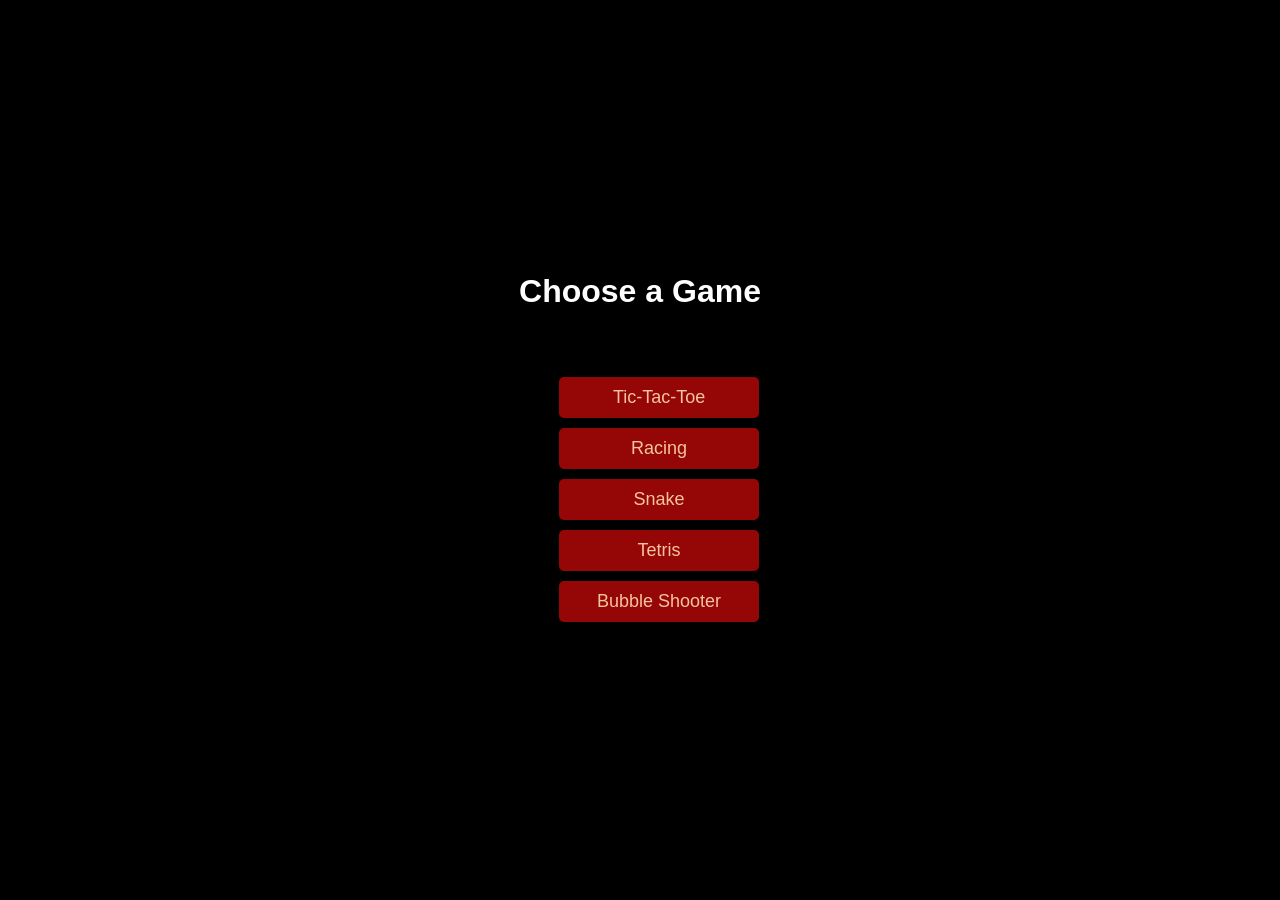
<file: index.html>
<!DOCTYPE html>
<html lang="en">
<head>
    <meta charset="UTF-8">
    <meta name="viewport" content="width=device-width, initial-scale=1.0">
    <title>Menu</title>
    <style>
        body { 
            background-color: #000000;
            color: white;
            font-family: Arial, Helvetica, sans-serif;
            display: flex;
            justify-content: center;
            align-items: center;
            height: 100vh;
            margin: 0;
        }
        .menu {
            display: flex;
            flex-direction: column;
            gap: 20px;
        }
        h1 {
            text-align: center;
            color: #fff;
        }
        .game-list {
            list-style-type: none;
        }
        .game-list li {
            margin: 10px 0;
        }  
        button {
            width: 200px;  /* Button width. */
            padding: 10px 10px;  /* Button padding for size. */
            font-size: 18px;  /* Larger text. */
            background-color:#950707;  /* Green background. */
            color: rgb(245, 196, 157);  /* White text. */
            border: none;  /* No border. */
            border-radius: 5px;  /* Rounded corners. */
            cursor: pointer;  /* Pointer on hover. */
        }
        button:hover {
            background-color: #c83030; 
            color: #e4e0e0; /* Darker green on hover. */
        }

    </style>
</head>
<body>
    <div class="menu">
        <h1>Choose a Game</h1>
        <ul class="game-list">
            <li>
                <button onclick="window.location.href='tic-tac-toe.html'">Tic-Tac-Toe</button>
            </li>
            <li>
                <button onclick="window.location.href='racing.html'">Racing</button>
            </li>
            <li>
                <button onclick="window.location.href='snake.html'">Snake</button>
            </li>
            <li>
                <button onclick="window.location.href='tetris.html'">Tetris</button> 
            </li>
            <li>
                <button onclick="window.location.href='bubble-shooter.html'">Bubble Shooter</button> 
            </li>
        </ul>
    </div>
    
</body>
</html>
</file>
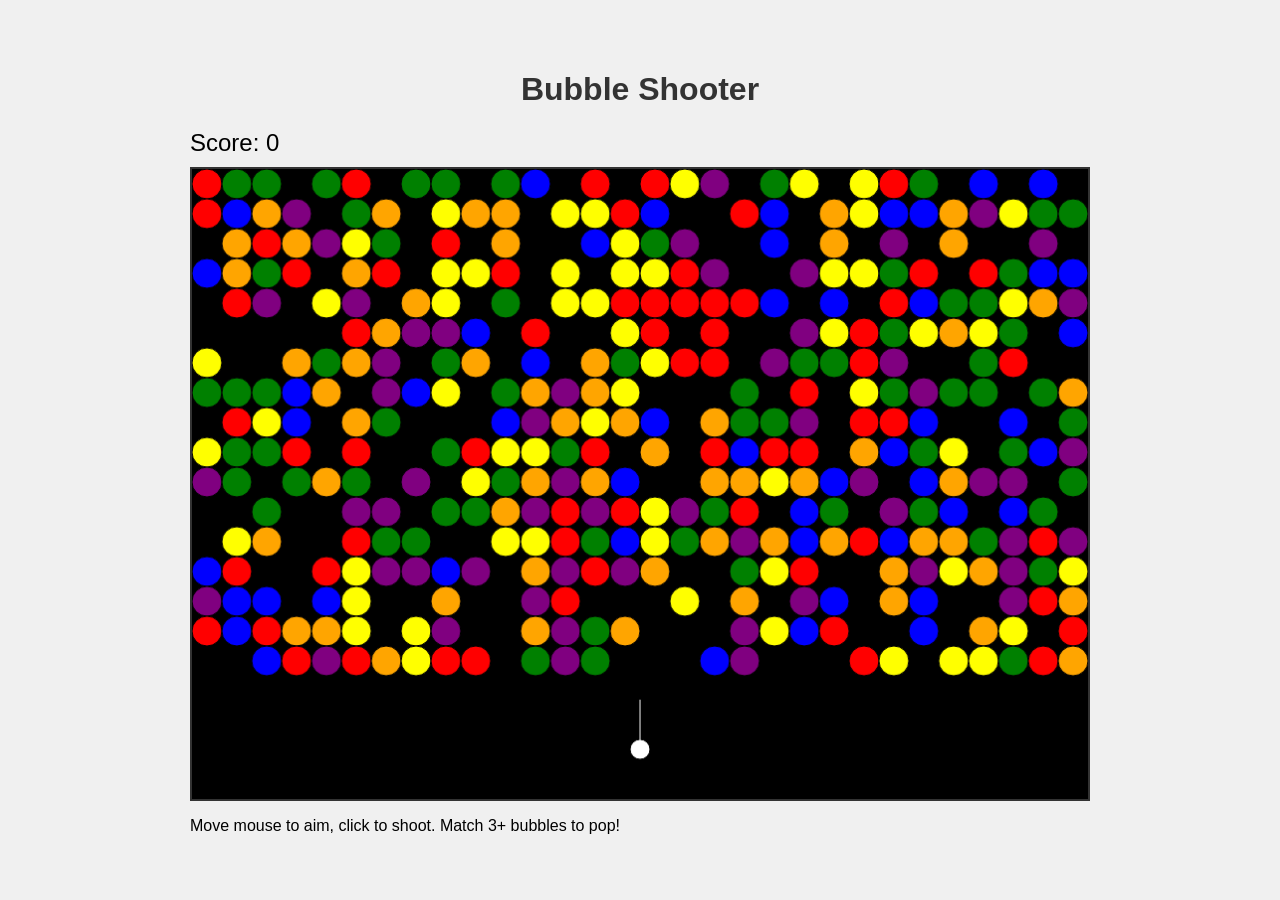
<file: bubble-shooter.html>
<!DOCTYPE html>
<html lang="en">
<head>
    <meta charset="UTF-8">
    <meta name="viewport" content="width=device-width, initial-scale=1.0">
    <title>Bubble Shooter Game</title>
    <link rel="stylesheet" href="/css/bubble-shooter-styles.css">
</head>
<body>
    <div>
        <h1>Bubble Shooter</h1>
        <p id="score">Score: 0</p>
        <canvas id="gameCanvas"></canvas>
        <p>Move mouse to aim, click to shoot. Match 3+ bubbles to pop!</p>
    </div>
    
    <div id="modal" class="modal">
        <div class="modal-content">
            <p id="modalMessage">Game Over! Score: 0</p>
            <button id="playAgainButton">Play Again</button>
        </div>
    </div>
    
    <script src="/js/bubble-shooter.js"></script>
</body>
</html>
</file>
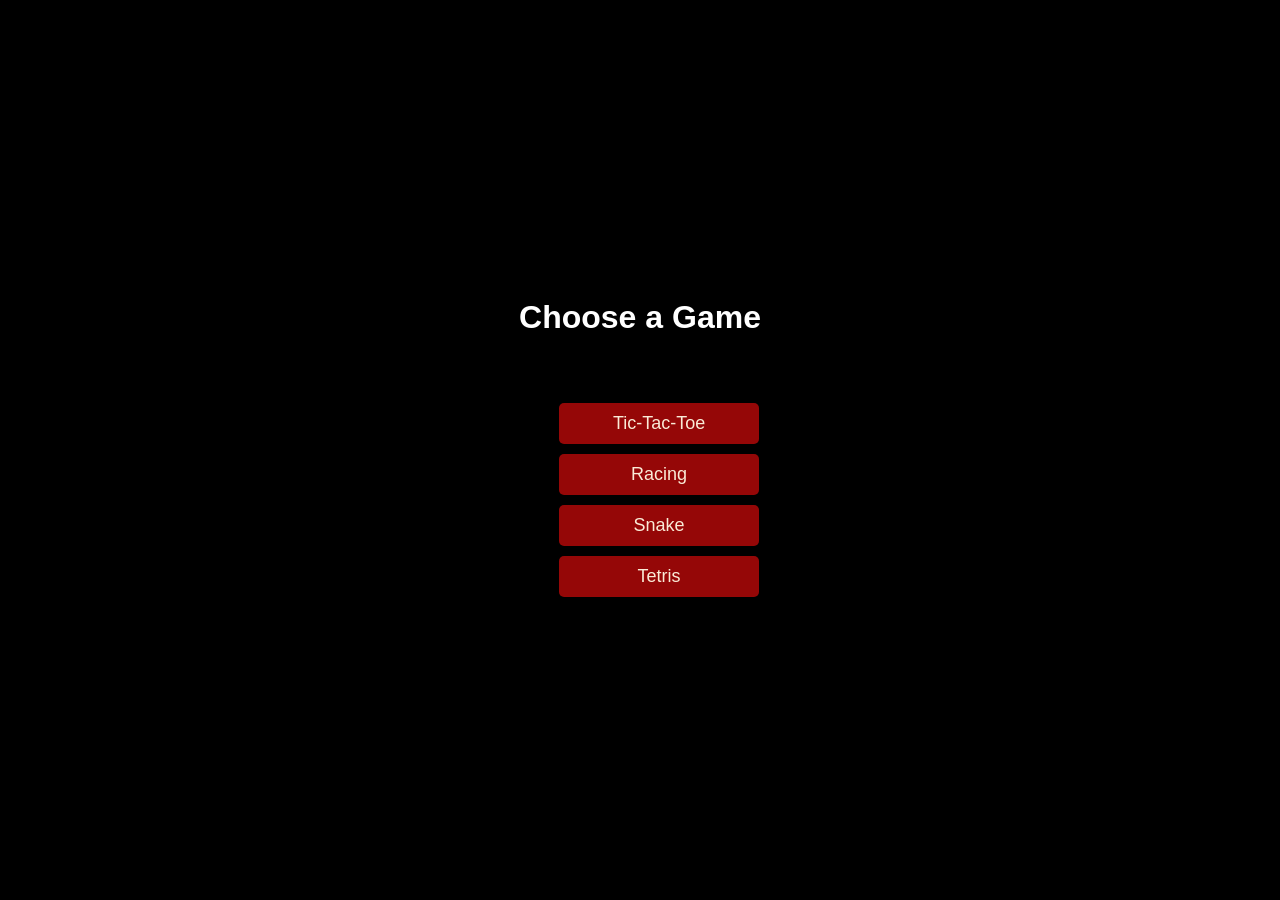
<file: home.html>
<!DOCTYPE html>
<html lang="en">
<head>
    <meta charset="UTF-8">
    <meta name="viewport" content="width=device-width, initial-scale=1.0">
    <title>Home</title>
    <style>
        body {
            background-color: #000000;
            color: white;
            font-family: Arial, Helvetica, sans-serif;
            display: flex;
            justify-content: center;
            align-items: center;
            height: 100vh;
            margin: 0;
        }
        .menu {
            display: flex;
            flex-direction: column;
            gap: 20px;
        }
        h1 {
            text-align: center;
            color: #fff;
        }
        .game-list {
            list-style-type: none;
        }
        .game-list li {
            margin: 10px 0
        }
        button {
            width: 200px;
            padding: 10px 10px;
            font-size: 18px;
            background-color: #950707;
            color: antiquewhite;
            border: none;
            border-radius: 5px;
            cursor: pointer
        }
        button:hover {
            background-color: #c83030;
            color: #e4e0e0;
        }
    </style>
</head>
<body>
    <div class="menu">
        <h1>Choose a Game</h1>
        <ul class="game-list">
            <li>
                <button onclick="window.location.href='tictactoe.html'">Tic-Tac-Toe</button>
            </li>
            <li>
                <button onclick="window.location.href='racing.html'">Racing</button>
            </li>
            <li>
                <button onclick="window.location.href='snake.html'">Snake</button>
            </li>
            <li>
                <button onclick="window.location.href='tetris.html'">Tetris</button>
            </li>

        </ul>
    </div>
</body>
</html>
</file>
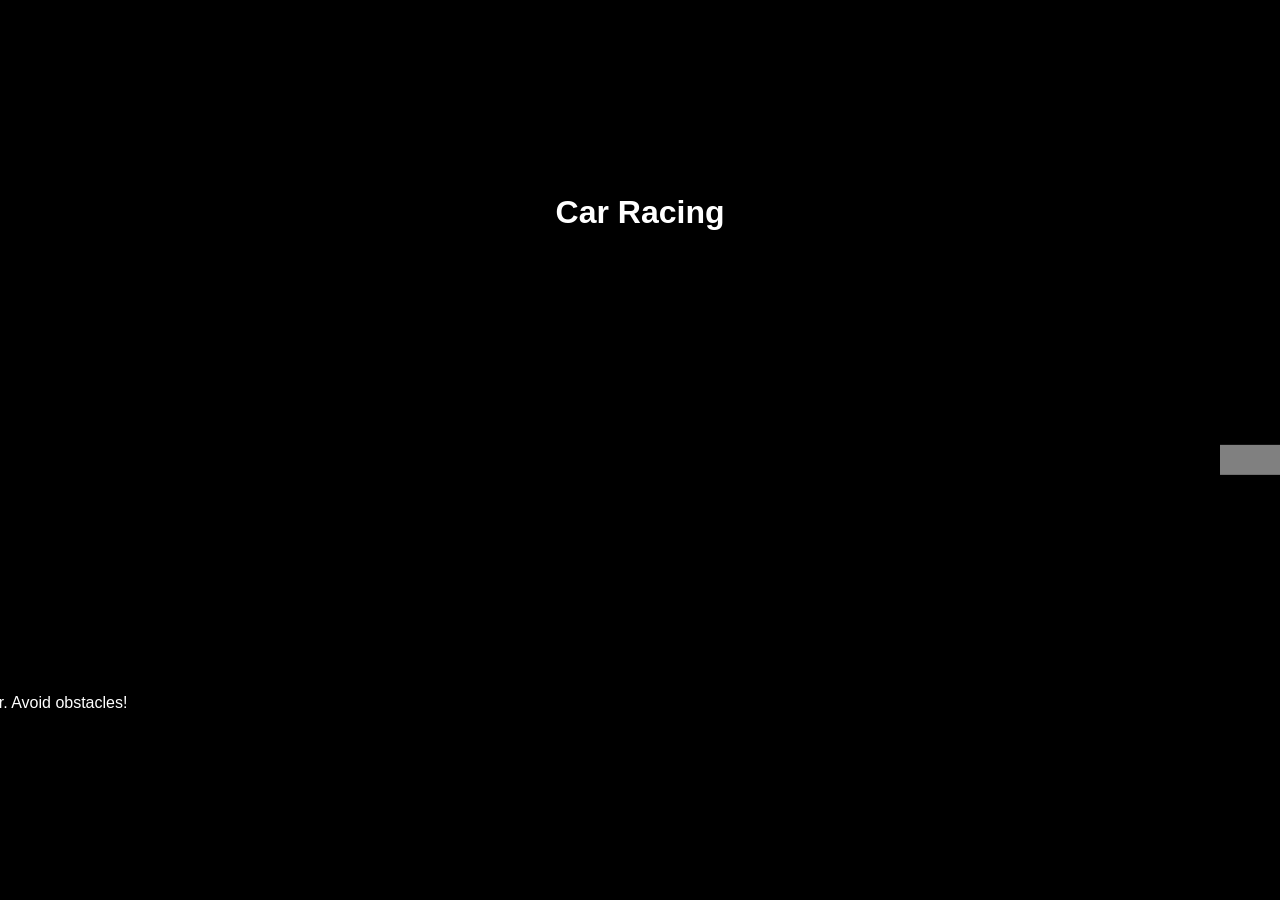
<file: racing.html>
<!DOCTYPE html>
<html lang="en">
<head>
    <meta charset="UTF-8">
    <meta name="viewport" content="width=device-width, initial-scale=1.0">
    <title>Car Racing Game</title>
    <link rel="stylesheet" href="/css/racing.css">  <!-- Links to racing-specific CSS. -->
</head>
<body>
    <div>
        <h1>Car Racing</h1>
        <p id="score">Score: 0</p>  <!-- Displays the current score. -->
        <canvas id="gameCanvas" width="1700" height="380"></canvas>  <!-- Canvas for drawing the game. -->
        <p>Use ↑↓ arrows to move the car. Avoid obstacles!</p>
    </div>
    
    <div id="modal" class="modal">  <!-- Modal for game over. -->
        <div class="modal-content">
            <p id="modalMessage">Game Over! Score: 0</p>
            <button id="playAgainButton">Play Again</button>
        </div>
    </div>
    
    <script src="/js/racing-script.js"></script>  <!-- Links to racing-specific JS. -->
</body>
</html>
</file>
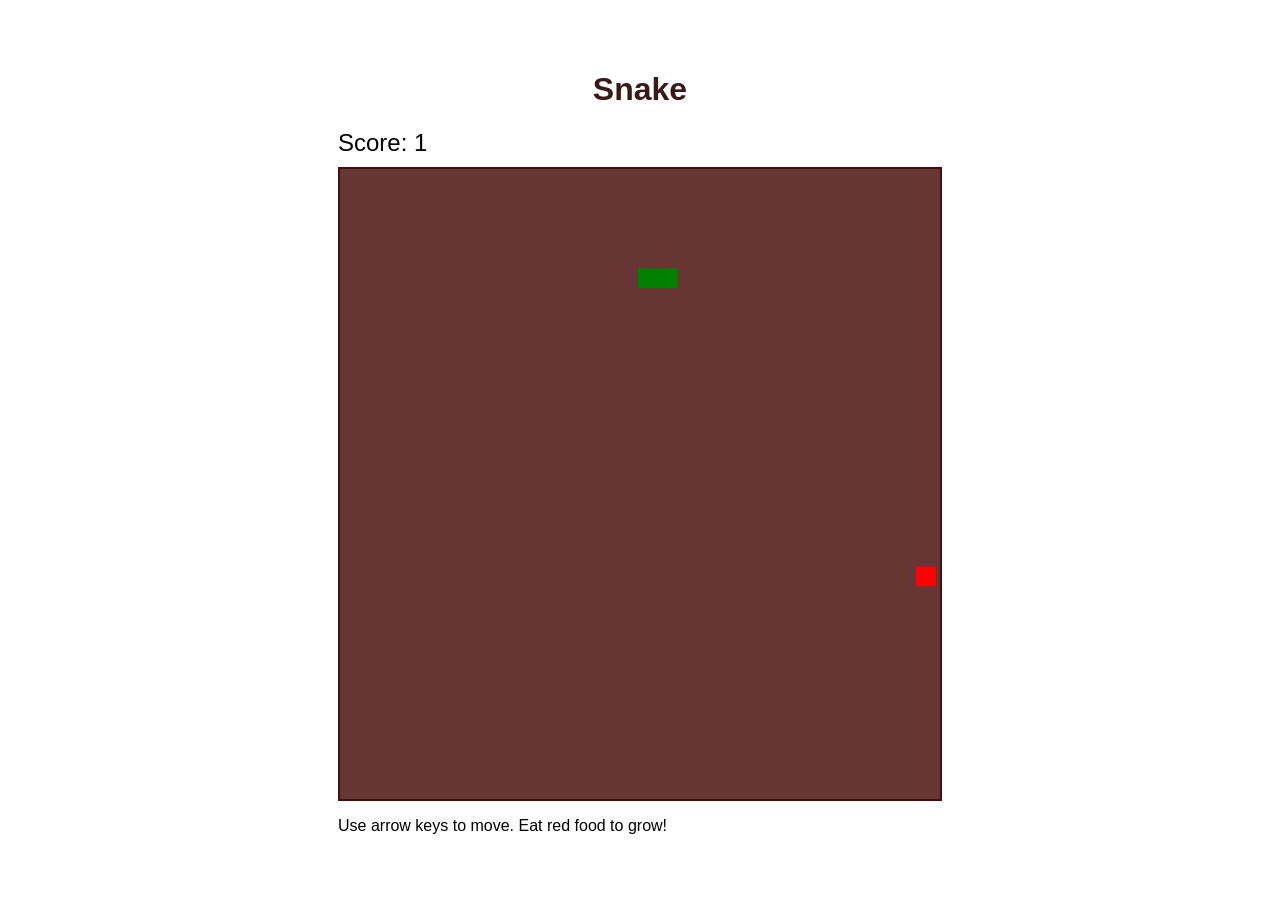
<file: snake.html>
<!DOCTYPE html>
<html lang="en">
<head>
    <meta charset="UTF-8">
    <meta name="viewport" content="width=device-width, initial-scale=1.0">
    <title>Snake Game</title>
    <link rel="stylesheet" href="/css/snake.css">
</head>
<body>
    <div>
        <h1>Snake</h1>
        <p id="score">Score: 0</p>
        <canvas id="gameCanvas"></canvas>
        <p>Use arrow keys to move. Eat red food to grow!</p>
    </div>
    
    <div id="modal" class="modal">
        <div class="modal-content">
            <p id="modalMessage">Game Over! Score: 0</p>
            <button id="playAgainButton">Play Again</button>
        </div>
    </div>
    
    <script src="/js/snake.js"></script>
</body>
</html>
</file>
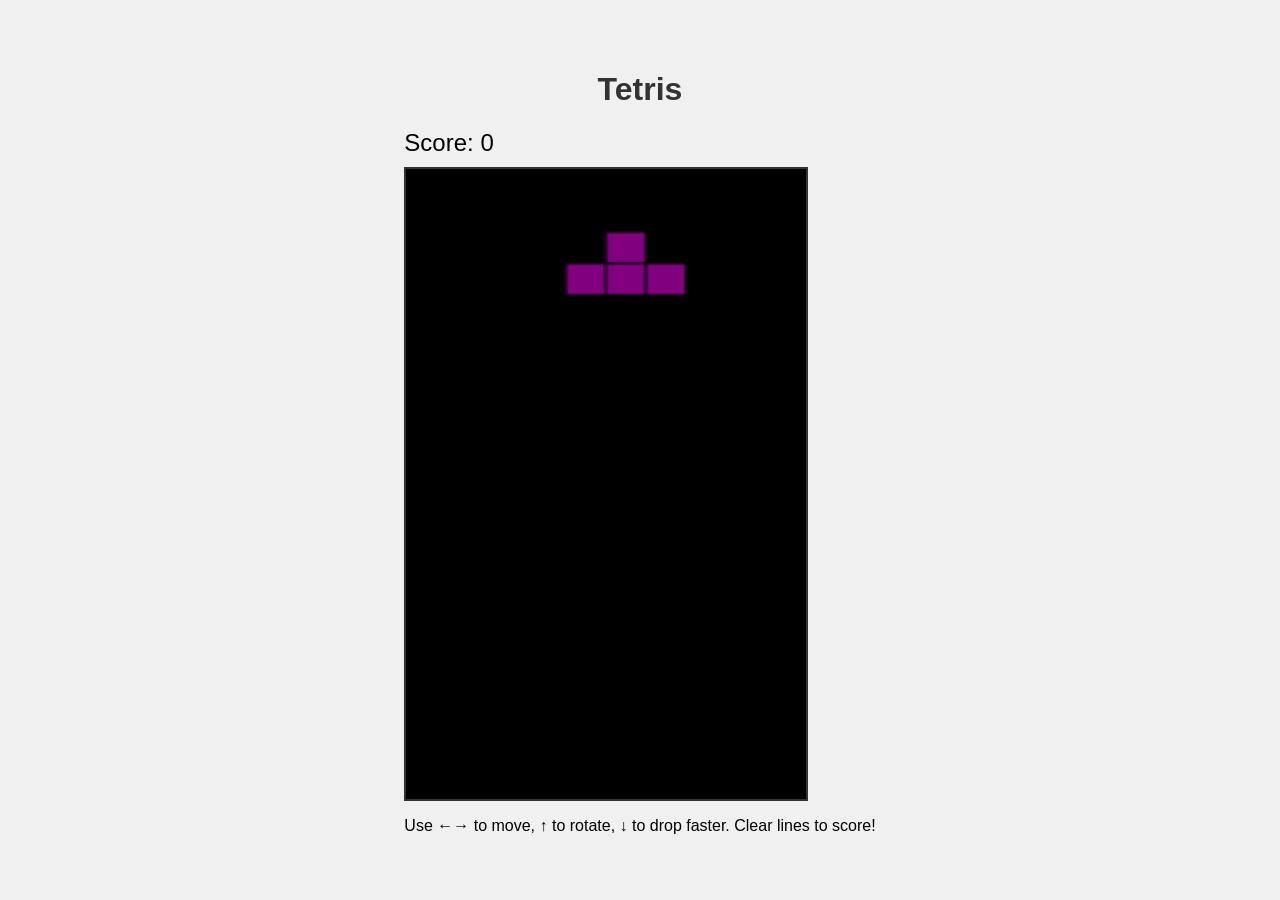
<file: tetris.html>
<!DOCTYPE html>
<html lang="en">
<head>
    <meta charset="UTF-8">
    <meta name="viewport" content="width=device-width, initial-scale=1.0">
    <title>Tetris Game</title>
    <link rel="stylesheet" href="/css/tetris.css">
</head>
<body>
    <div>
        <h1>Tetris</h1>
        <p id="score">Score: 0</p>
        <canvas id="gameCanvas"></canvas>
        <p>Use ←→ to move, ↑ to rotate, ↓ to drop faster. Clear lines to score!</p>
    </div>
    
    <div id="modal" class="modal">
        <div class="modal-content">
            <p id="modalMessage">Game Over! Score: 0</p>
            <button id="playAgainButton">Play Again</button>
        </div>
    </div>
    
    <script src="/js/tetris.js"></script>
</body>
</html>
</file>
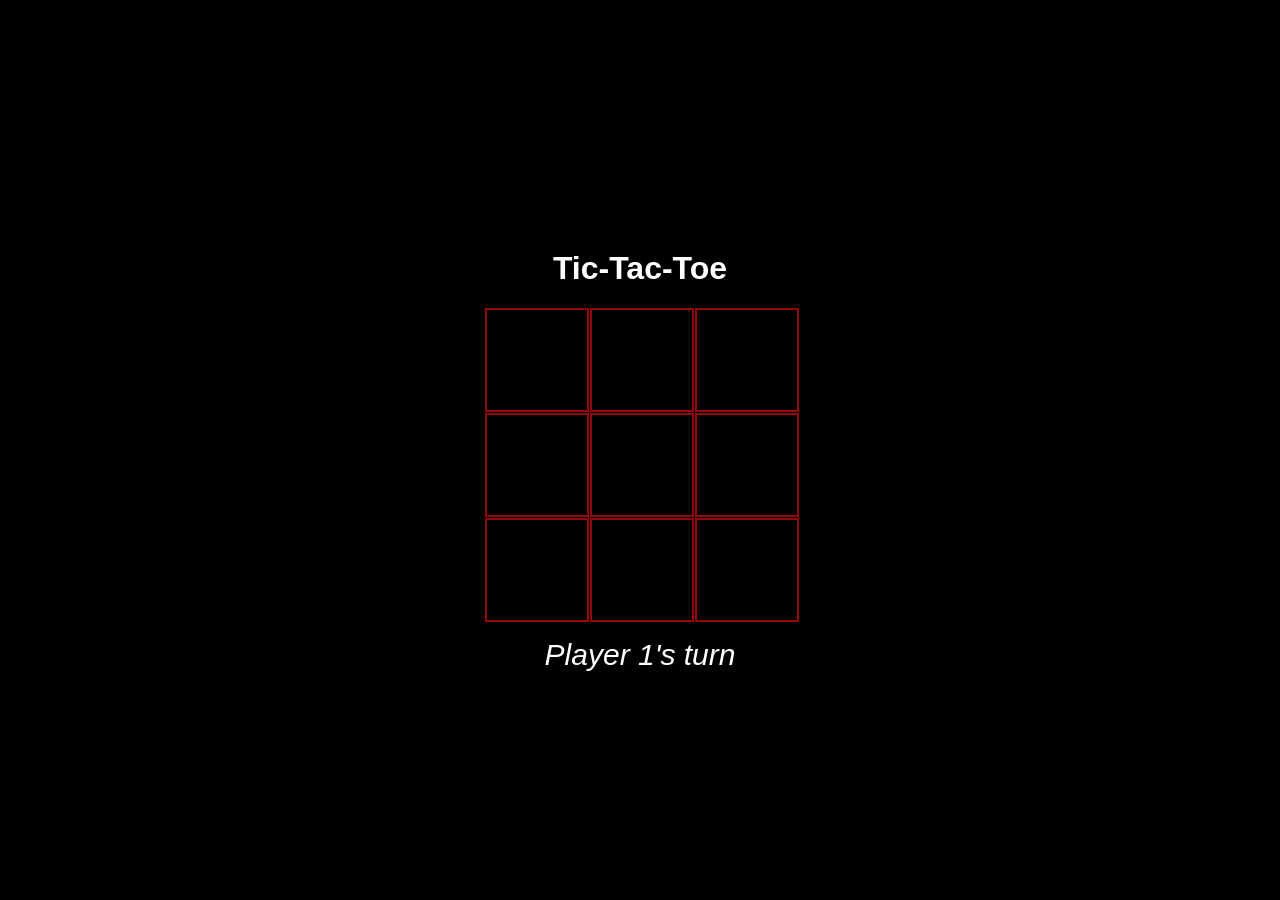
<file: tic-tac-toe.html>
<!DOCTYPE html>
<html lang="en">
<head>
    <meta charset="UTF-8">
    <meta name="viewport" content="width=device-width, initial-scale=1.0">
    <title>Tic-Tac-Toe Game</title>  <!-- This sets the title of the webpage that appears in the browser tab. -->
    <link rel="stylesheet" href="/css/tic-styles.css">  <!-- Links to the external CSS file for styling the page. -->
</head>
<body>
    <div>
        <h1>Tic-Tac-Toe</h1>  <!-- This is a heading element displaying the game title. -->
        <div class="board" id="board">  <!-- This div represents the game board. The 'id' allows JavaScript to reference it. -->
            <!-- Each of these divs is a cell in the 3x3 grid. They are empty initially and will be filled with X or O via JavaScript. -->
            <div class="cell" data-index="0"></div>  <!-- 'data-index' is a custom attribute to track the cell's position (0-8). -->
            <div class="cell" data-index="1"></div>
            <div class="cell" data-index="2"></div>
            <div class="cell" data-index="3"></div>
            <div class="cell" data-index="4"></div>
            <div class="cell" data-index="5"></div>
            <div class="cell" data-index="6"></div>
            <div class="cell" data-index="7"></div>
            <div class="cell" data-index="8"></div>
        </div>
        <div id="message"></div>  <!-- This div will display turn messages (e.g., "Player 1's turn"). -->
    </div>
    
    <!-- Modal for game end (winner/draw alert) -->
    <div id="modal" class="modal">  <!-- The modal container, hidden by default via CSS. -->
        <div class="modal-content">  <!-- The inner content of the modal. -->
            <p id="modalMessage"></p>  <!-- Placeholder for the winner/draw message. -->
            <button id="playAgainButton">Play Again</button>  <!-- Button to reset and play again. -->
        </div>
    </div>
    
    <script src="script.js"></script>  <!-- Links to the external JavaScript file for game logic. Placed at the end of the body for better performance. -->
</body>
</html>
</file>
<file: css/bubble-shooter-styles.css>
body {
    font-family: Arial, sans-serif;
    display: flex;
    flex-direction: column;
    justify-content: center;
    align-items: center;
    height: 100vh;
    margin: 0;
    background-color: #f0f0f0;
}

h1 {
    text-align: center;
    color: #333;
}

#score {
    font-size: 24px;
    margin: 10px 0;
}

canvas {
    width: 70vw;  /* Full width, no max-width limit. */
    height: 70vh;
    border: 2px solid #333;
    background-color: #000;
    display: block;
}

.modal {
    display: none;
    position: fixed;
    z-index: 1;
    left: 0;
    top: 0;
    width: 0%;
    height: 100%;
    overflow: auto;
    background-color: rgba(0, 0, 0, 0.4);
}

.modal-content {
    background-color: #fefefe;
    margin: 15% auto;
    padding: 20px;
    border: 1px solid #888;
    width: 80%;
    max-width: 100px;
    text-align: center;
    border-radius: 10px;
}

#playAgainButton {
    padding: 10px 20px;
    font-size: 16px;
    background-color: #4CAF50;
    color: white;
    border: none;
    border-radius: 5px;
    cursor: pointer;
    margin-top: 10px;
}

#playAgainButton:hover {
    background-color: #45a049;
}
</file>
<file: css/racing.css>
body {
    font-family: Arial, sans-serif;
    display: flex;
    flex-direction: column;  /* Stacks elements vertically. */
    justify-content: center;
    align-items: center;
    height: 100vh;
    margin: 0;
    background-color: #000000;
    color: white;
}

h1 {
    text-align: center;
    color: #fff;
}

#score {
    font-size: 24px;
    margin: 10px 0;
    color: #c83030;
}

canvas {
    border: 2px solid #000000;  /* Border around the game canvas. */
    background-color: #000000;  /* Light blue sky background. */
}

.modal {
    display: none;  /* Hidden by default. */
    position: fixed;
    z-index: 1;
    left: 0;
    top: 0;
    width: 100%;
    height: 100%;
    overflow: auto;
    background-color: rgba(0, 0, 0, 0.4);
}

.modal-content {
    background-color: #fefefe;
    margin: 15% auto;
    padding: 20px;
    border: 1px solid #888;
    width: 80%;
    max-width: 300px;
    text-align: center;
    color: #000000;
    border-radius: 10px;
}

#playAgainButton {
    padding: 10px 20px;
    font-size: 16px;
    background-color: #4CAF50;
    color: rgb(0, 0, 0);
    border: none;
    border-radius: 5px;
    cursor: pointer;
    margin-top: 10px;
}

#playAgainButton:hover {
    background-color: #45a049;
}
</file>
<file: css/snake.css>
body {
    font-family: Arial, sans-serif;
    display: flex;
    flex-direction: column;
    justify-content: center;
    align-items: center;
    height: 100vh;
    margin: 0;
    background-color: #ffffff;
}

h1 {
    text-align: center;
    color: #391919;
}

#score {
    font-size: 24px;
    margin: 10px 0;
}

canvas {
    width: 100vw;
    max-width: 600px;  /* Limits max width for better play on large screens. */
    height: 70vh;
    border: 2px solid #450e0e;
    background-color: #683535;  /* Black background for classic Snake look. */
    display: block;
}

.modal {
    display: none;
    position: fixed;
    z-index: 1;
    left: 0;
    top: 0;
    width: 100%;
    height: 100%;
    overflow: auto;
    background-color: rgba(0, 0, 0, 0.4);
}

.modal-content {
    background-color: #a91919;
    margin: 15% auto;
    padding: 20px;
    border: 1px solid #888;
    width: 80%;
    max-width: 300px;
    text-align: center;
    border-radius: 10px;
}

#playAgainButton {
    padding: 10px 20px;
    font-size: 16px;
    background-color: #127b16;
    color: white;
    border: none;
    border-radius: 5px;
    cursor: pointer;
    margin-top: 10px;
}

#playAgainButton:hover {
    background-color: #45a049;
}
</file>
<file: css/tetris.css>
body {
    font-family: Arial, sans-serif;
    display: flex;
    flex-direction: column;
    justify-content: center;
    align-items: center;
    height: 100vh;
    margin: 0;
    background-color: #f0f0f0;
}

h1 {
    text-align: center;
    color: #333;
}

#score {
    font-size: 24px;
    margin: 10px 0;
}

canvas {
    width: 100vw;
    max-width: 400px;  /* Limits max width for Tetris grid. */
    height: 70vh;
    border: 2px solid #333;
    background-color: #000;  /* Black background for grid. */
    display: block;
}

.modal {
    display: none;
    position: fixed;
    z-index: 1;
    left: 0;
    top: 0;
    width: 100%;
    height: 100%;
    overflow: auto;
    background-color: rgba(0, 0, 0, 0.4);
}

.modal-content {
    background-color: #fefefe;
    margin: 15% auto;
    padding: 20px;
    border: 1px solid #888;
    width: 80%;
    max-width: 300px;
    text-align: center;
    border-radius: 10px;
}

#playAgainButton {
    padding: 10px 20px;
    font-size: 16px;
    background-color: #4CAF50;
    color: white;
    border: none;
    border-radius: 5px;
    cursor: pointer;
    margin-top: 10px;
}

#playAgainButton:hover {
    background-color: #45a049;
}
</file>
<file: css/tic-styles.css>
body {
    font-family: Arial, Helvetica, sans-serif;
    display: flex;
    justify-content: center;
    align-items: center;
    height: 100vh;
    margin: 0;
    background-color: #000000;
    color: white;
}
h1 {
    text-align: center;
    color:white
}
.board {
    display: grid;
    grid-template-columns: repeat(3, 100px);
    grid-template-rows: repeat(3, 100px);
    gap: 5px;
    margin: 20px auto;
}
.cell {
    width: 100px;
    height: 100px;
    border-color: azure;
    border: 2px solid #950707;
    display: flex;
    justify-content: center;
    align-items: center;
    font-size: 36px;
    cursor: pointer;
}
.cell:hover {
    background-color: #c83030;
}
#message {
    text-align: center;
    color: white;
    font-size: 30px;
    font-style: italic;
    margin-top: 20px;
}
/* Modal Styles */
.modal {
    display: none; 
    position: fixed; 
    z-index: 1; 
    left: 0;
    top: 0;
    width: 100%; 
    height: 100%; 
    overflow: auto; 
    background-color: rgb(249, 219, 219); 
    background-color: rgba(205, 169, 169, 0.4); 
}
.modal-content {
    background-color: #3a0d0d;
    margin: 15% auto; 
    padding: 20px;
    border: 1px solid #888;
    width: 80%; 
    max-width: 300px;
    text-align: center;
    border-radius: 10px;
}
#playAgainButton {
    padding: 10px 20px;  /* Adds padding inside the button. */
    font-size: 16px;  /* Sets font size. */
    background-color: #4CAF50;  /* Green background. */
    color: white;  /* White text. */
    border: none;  /* No border. */
    border-radius: 5px;  /* Rounded corners. */
    cursor: pointer;  /* Pointer cursor on hover. */
    margin-top: 10px;  /* Space above the button. */
}

#playAgainButton:hover {
    background-color: #45a049;  /* Darker green on hover. */
}
</file>
